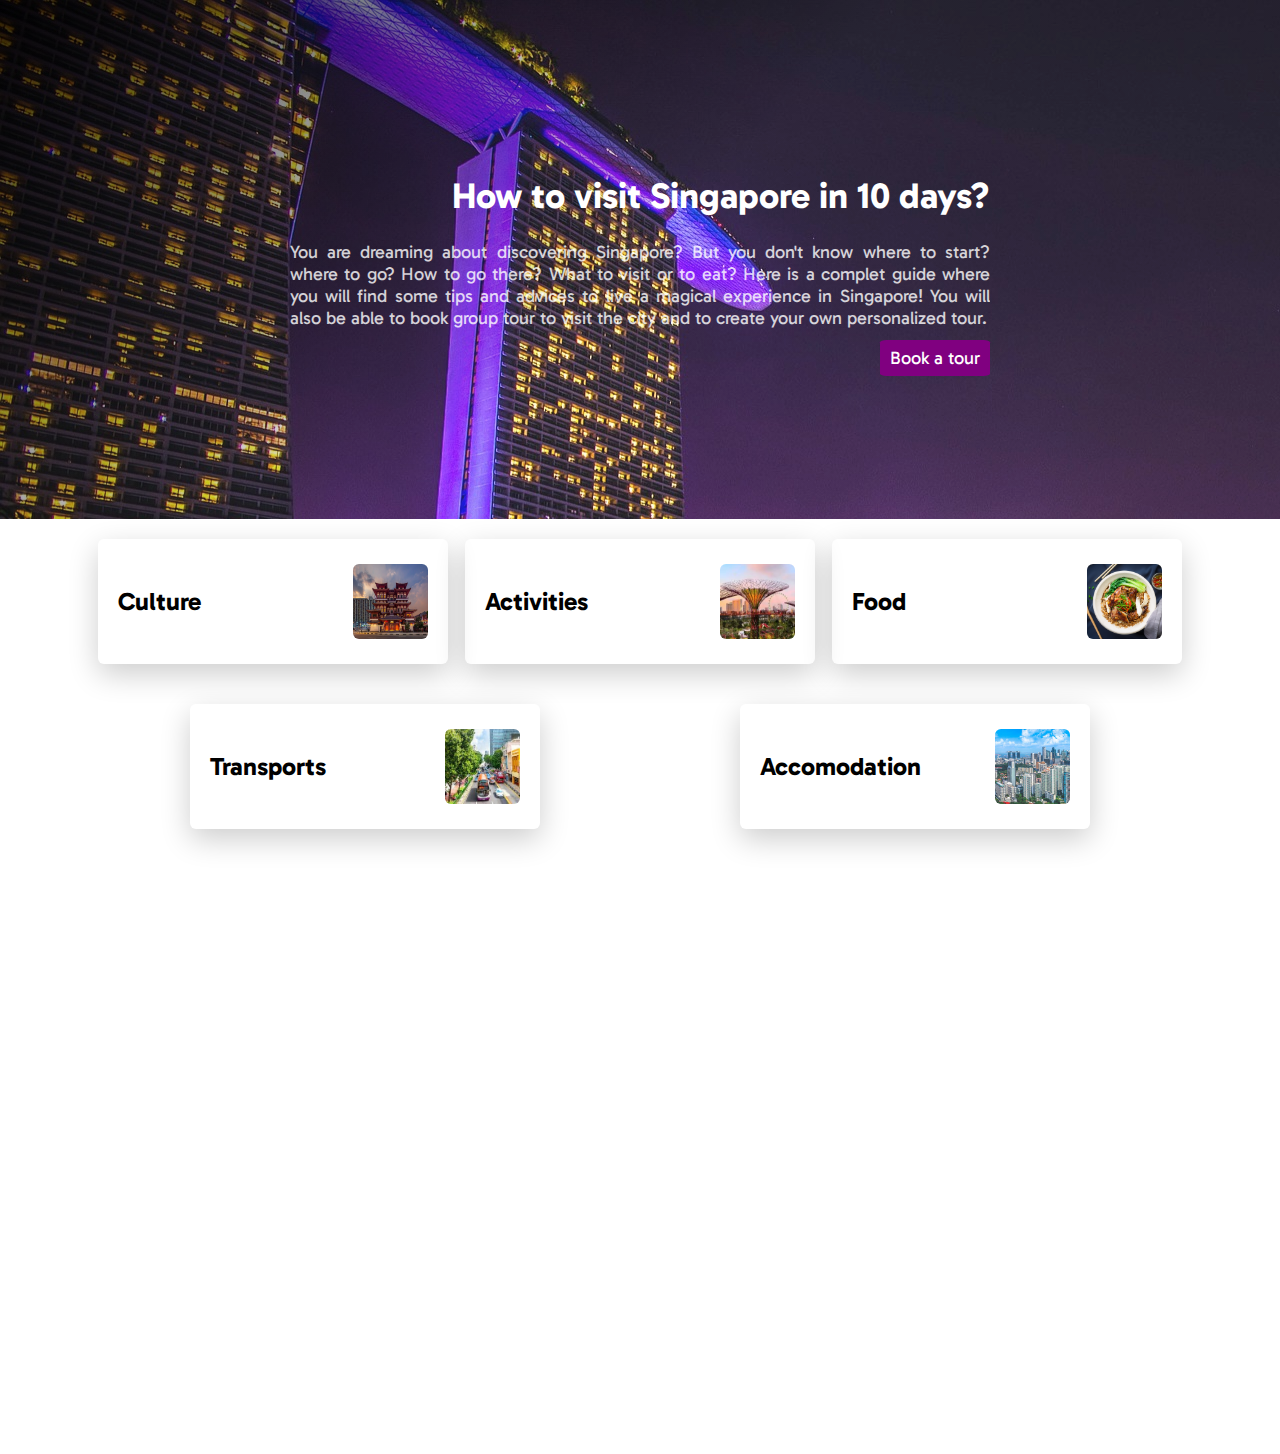
<file: index2.html>
<!DOCTYPE html>
<html>
  <head>
	<title>Guide to visit Singapore in 10 days</title>
	<meta name="description" content=" Here is a complet guide to dsicover the best places and tips to visit Singapore">
	<meta charset="utf-8">
	<link rel="stylesheet" href="css/style2.css">
  </head>
  <body>

  	<div class="banner">
  		<div class=container>
  			<h1>How to visit Singapore in 10 days? </h1>
  	        <p> You are dreaming about discovering Singapore? But you don't know where to start? where to go? How to go there? What to visit or to eat? Here is a complet guide where you will find some tips and advices to live a magical experience in Singapore! 
  	        You will also be able to book group tour to visit the city and to create your own personalized tour. </p>
  	        <a class="btn-purple" href="#" target="_blank" class="btn-purple">Book a tour</a>
           </div>
       </div>
   </div>

  	
  
 
 	<div class=cards>
     <div class="card">
     	<h2>Culture</h2>
     	<img src="images2/singapour5.jpg" alt="singapour petit" class="img-square">

     </div>

   
     <div class="card">
     	<h3>Activities</h3>
     	<img src="images2/singapour1.jpeg" alt="singapour petit" class="img-square">
     </div>
     

   
     <div class="card">
     	<h4>Food</h4>
     	<img src="images2/singapour6.jpg" alt="singapour petit" class="img-square">
     </div>

     <div class="card">
     	<h5>Transports</h5>
     	<img src="images2/transport.jpg" alt="singapour petit" class="img-square">
     </div>

     <div class="card">
     	<h6>Accomodation</h6>
     	<img src="images2/logement.jpg" alt="singapour petit" class="img-square">
     </div>



    </div>  

 <iframe src="https://4y2yjjv0xtn.typeform.com/to/oX4tVRIv" frameborder="0" style="width: 100%; height: 600px;"></iframe>

   	


  </body>
 </html>
</file>
<file: css/style2.css>
@import url('https://fonts.googleapis.com/css2?family=Gabarito&display=swap');

@import url("components/container.css");
@import url("components/banner.css");
@import url("components/button.css");
@import url("components/card.css");

 body{
  font-family: 'Gabarito', cursive;
  font-size:18px;
  text-align:justify;
  margin:0;
 }

 .img-square{
  width:75px;
  height: 75px;
  border-radius:6px;
}

h2,h3,h4,h5,h6{
  font-size:25px;
 }
</file>
